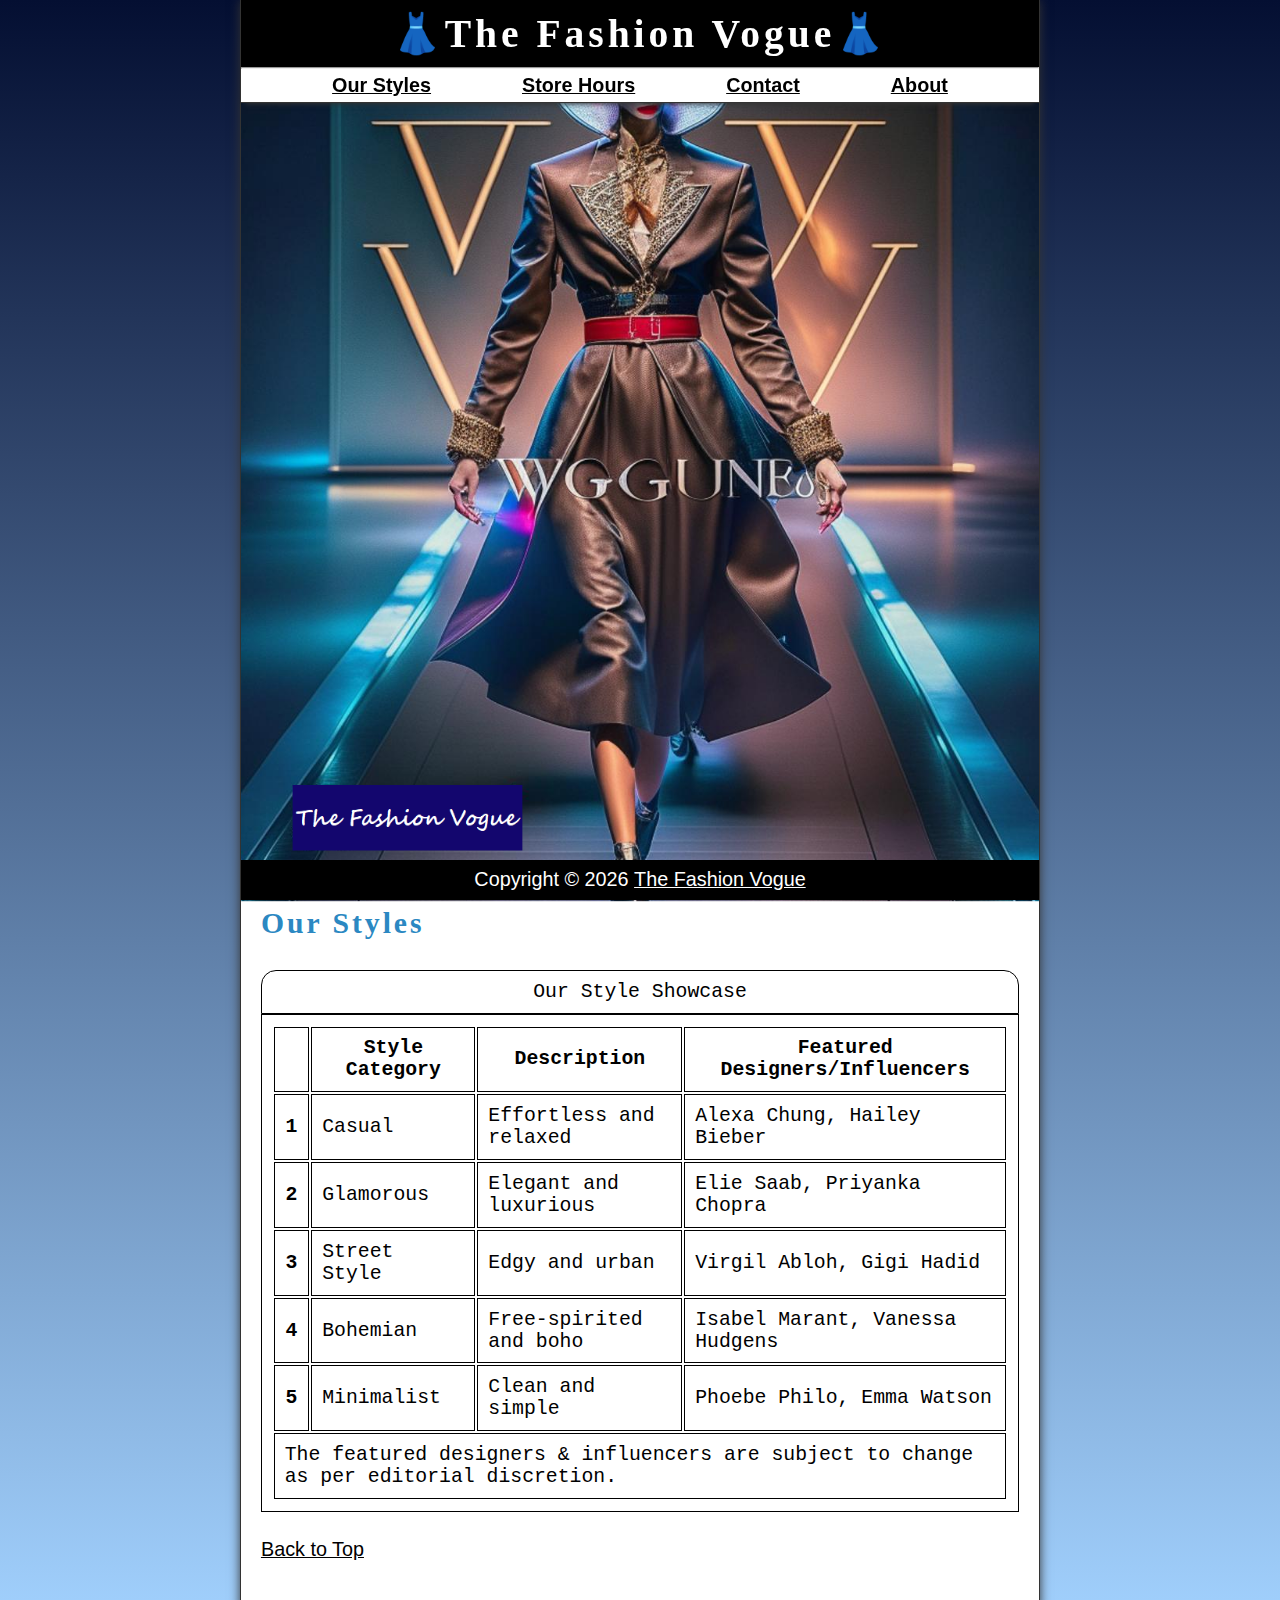
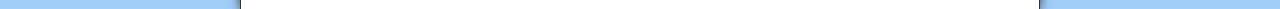
<file: index.html>
<!DOCTYPE html>

<html lang="en">
    <head>
        <meta charset="UTF-8">
        <meta name="viewport" content="width=device-width, initial-scale=1.0">
        <meta name="author" content="Amruta Kothawade">
        <meta name="Description" content="The Fashion Vogue">
        <title>thefashionvogue</title>
        <link rel="stylesheet" href="main.css" type="text/css">
        <script src="main.js" defer></script>
    </head>
    <body>
        <header class="header">
        <h1 class="header__h1">The Fashion Vogue</h1>
        <hr>
        <nav class="header__nav">
            <ul class="header__ul">
                <li>
                    <a href="#styles">Our Styles</a>
                    <br>
                </li>
                <li>
                    <a href="storeHours.html">Store Hours</a>
                    <br>
                </li>
                <li>
                    <a href="contact.html">Contact</a>
                    <br>
                </li>
                <li>
                    <a href="AboutTFV.html">About</a>
                    <br>
                </li>
            </ul>
        </nav>
    </header>

    <section class="hero">
        <h2 class="hero__h2">Bienvenue!</h2>
        <figure>
            <img src="img/vogue2.png" alt="Vogue image" title="The Vogue" width="1000" height="667">
            <figcaption class="offscreen">The Vogue World</figcaption>
        </figure>
    </section>

    <main class="main">
        
    <article id="styles" class="main_article">
    <h2>Our Styles</h2>
    <table>
        <caption>Our Style Showcase</caption>
        <thead>
            <tr>
                <th>&nbsp;</th>
                <th scope="col">Style Category</th>
                <th scope="col">Description</th>
                <th scope="col">Featured Designers/Influencers</th>
            </tr>
        </thead>
        <tbody>
            <tr>
                <th scope="row">1</th>
                <td>Casual</td>
                <td>Effortless and relaxed</td>
                <td>Alexa Chung, Hailey Bieber</td>
            </tr>
            <tr>
                <th scope="row">2</th>
                <td>Glamorous</td>
                <td>Elegant and luxurious</td>
                <td>Elie Saab, Priyanka Chopra</td>
            </tr>
            <tr>
                <th scope="row">3</th>
                <td>Street Style</td>
                <td>Edgy and urban</td>
                <td>Virgil Abloh, Gigi Hadid</td>
            </tr>
            <tr>
                <th scope="row">4</th>
                <td>Bohemian</td>
                <td>Free-spirited and boho</td>
                <td>Isabel Marant, Vanessa Hudgens</td>
            </tr>
            <tr>
                <th scope="row">5</th>
                <td>Minimalist</td>
                <td>Clean and simple</td>
                <td>Phoebe Philo, Emma Watson</td>
            </tr>
        </tbody>
        <tfoot>
            <tr>
                <td colspan="4">The featured designers &amp; influencers are subject to change as per editorial discretion.</td>
            </tr>
        </tfoot>
    </table>
    </article>
    <br>
    <p>
        <a href="#">Back to Top</a>
        
    </p> 
    </main>
        <footer class="footer">
            <p>
                <span class="nowrap">Copyright &copy; <time id="year"></time> </span>
                <span class="nowrap"><a href="about.html">The Fashion Vogue</a></span>
            </p> 
        </footer>   
</body>
</html>
</file>
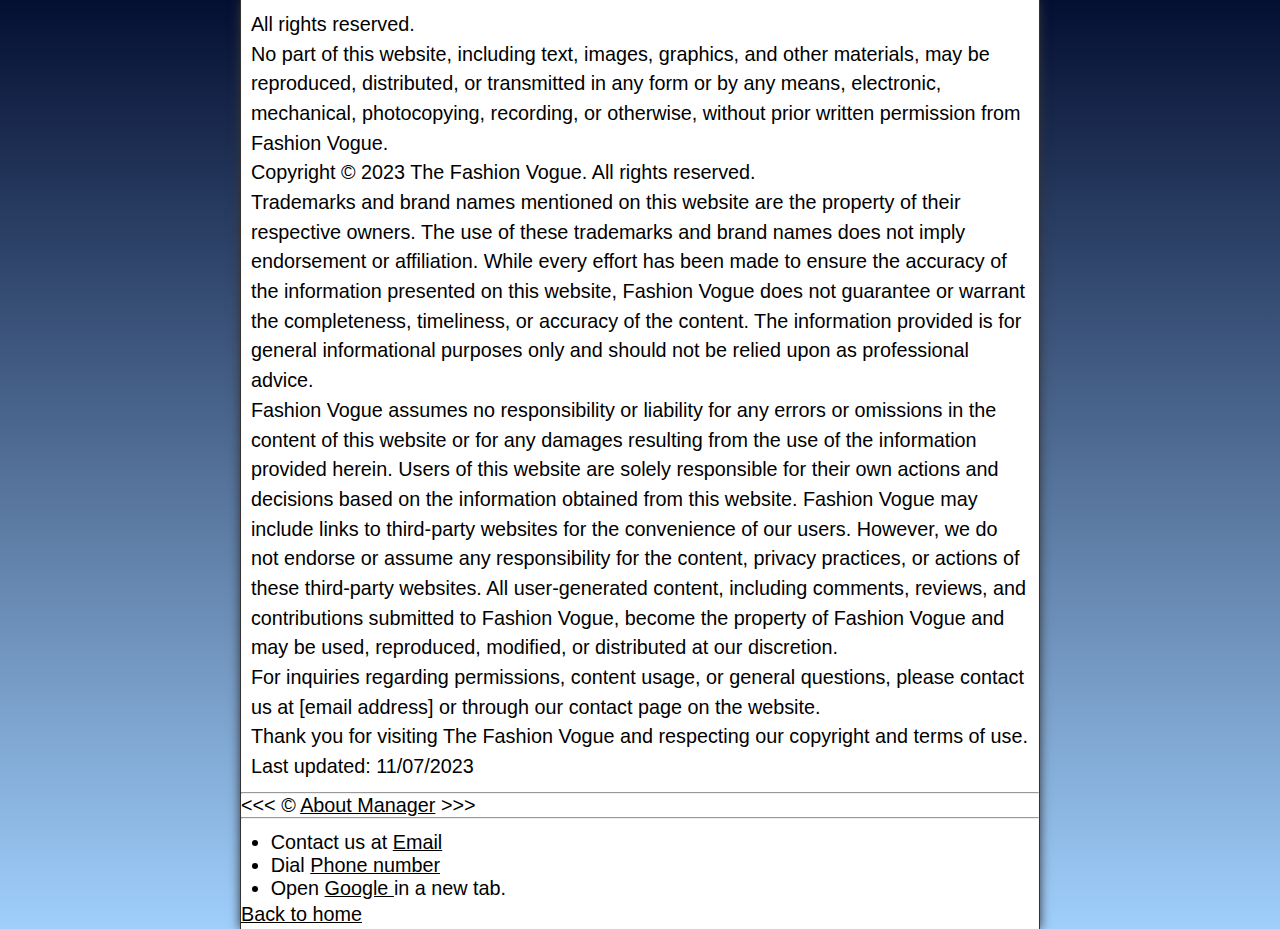
<file: about.html>
<!DOCTYPE html>
<html lang="en">

    <head>
        <meta charset="UTF-8">
        <meta name="author" content="Amruta Kothawade">
        <meta name="Description" content="The Fashion Vogue">
        <title>The Fashion Vogue</title>
        <link rel="stylesheet" href="main.css" type="text/css">    
    </head>
    <body>
    <p class="About_rights">

All rights reserved. <br>No part of this website, including text, images, graphics, and other materials, may be reproduced, distributed, or transmitted in any form or by any means, electronic, mechanical, photocopying, recording, or otherwise, without prior written permission from Fashion Vogue.
<br>
Copyright © 2023 The Fashion Vogue. All rights reserved.
<br>
Trademarks and brand names mentioned on this website are the property of their respective owners. The use of these trademarks and brand names does not imply endorsement or affiliation.
While every effort has been made to ensure the accuracy of the information presented on this website, Fashion Vogue does not guarantee or warrant the completeness, timeliness, or accuracy of the content. The information provided is for general informational purposes only and should not be relied upon as professional advice.
<br>
Fashion Vogue assumes no responsibility or liability for any errors or omissions in the content of this website or for any damages resulting from the use of the information provided herein. Users of this website are solely responsible for their own actions and decisions based on the information obtained from this website.
Fashion Vogue may include links to third-party websites for the convenience of our users. However, we do not endorse or assume any responsibility for the content, privacy practices, or actions of these third-party websites.
All user-generated content, including comments, reviews, and contributions submitted to Fashion Vogue, become the property of Fashion Vogue and may be used, reproduced, modified, or distributed at our discretion.
<br>
For inquiries regarding permissions, content usage, or general questions, please contact us at [email address] or through our contact page on the website.
<br>
Thank you for visiting The Fashion Vogue and respecting our copyright and terms of use.
<br>
Last updated: 11/07/2023
        </p>
        
        <hr>
        &lt;&lt;&lt; &copy; <a href="aboutManager.html">About Manager</a> &gt;&gt;&gt;
        <hr>

        <ul class="About_ul">
            <li>          <!--email-->
                Contact us at <a href="mailto:random@email.com">Email</a>
            </li>
            <li>          <!--phone-->
                Dial <a href="tel:+1234567890">Phone number</a>
            </li>
            <li>
                Open <a href="https://www.google.com/" target="_blank">Google </a>in a new tab.
            </li>
        </ul>
        <p class="back_to_home">
            <a href="/">Back to home</a>                <!--link back to the root of your website-->
        </p>
    </body>
</html>
</file>
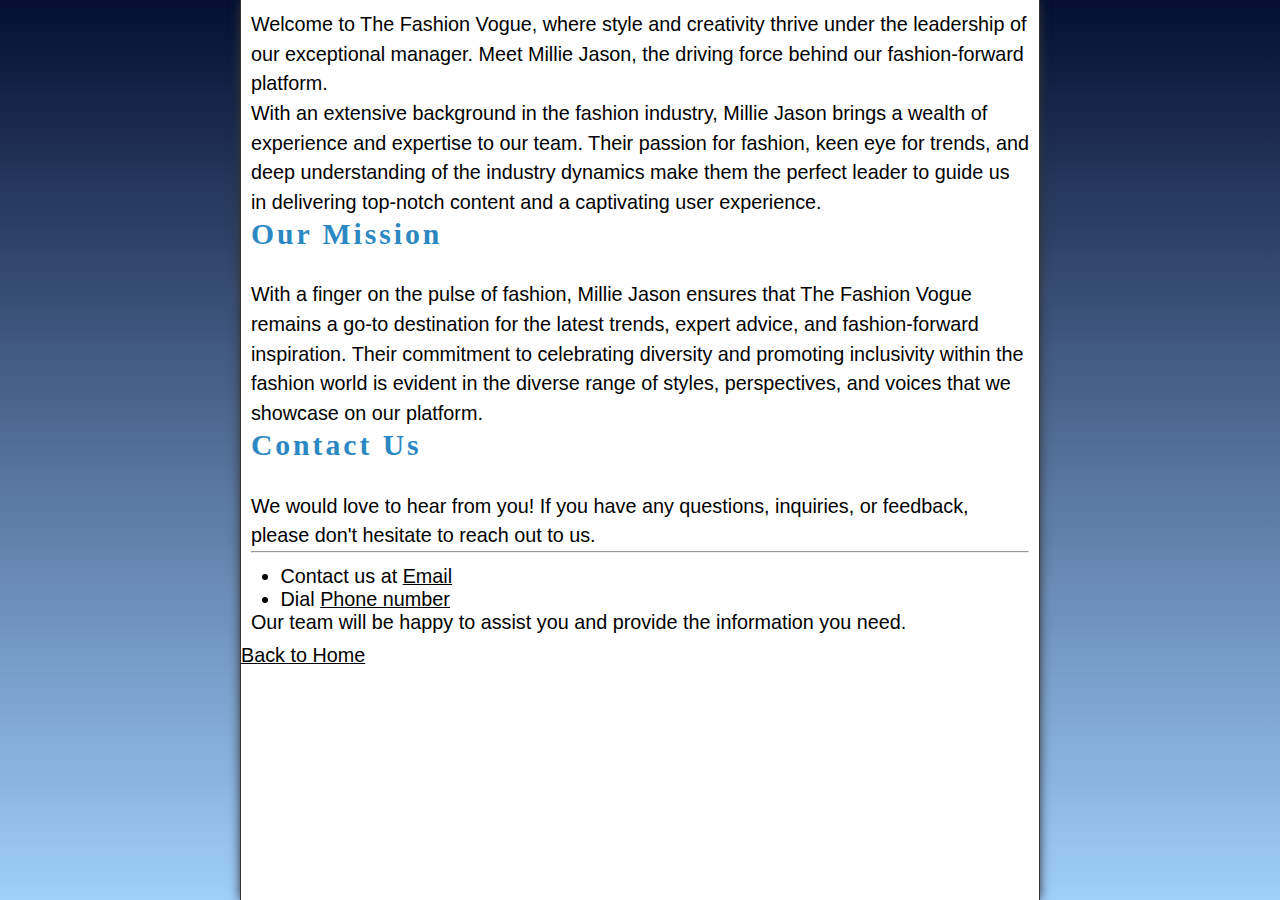
<file: aboutManager.html>
<!DOCTYPE html>
<html>
    <head>
        <meta charset="UTF-8">
        <meta name="author" content="Amruta Kothawade">
        <meta name="Description" content="The Fashion Vogue">
        <title>thefashionvogue</title>
        <title>About Us</title>
        <link rel="stylesheet" href="main.css" type="text/css">
    </head>
    <body>
        <main class="AboutManagerIntro">
        <section>
            <p>
                Welcome to The Fashion Vogue, where style and creativity thrive under the leadership of our exceptional manager. 
                Meet Millie Jason, the driving force behind our fashion-forward platform.
            </p>
        </section>
        <section>
            <p>
                With an extensive background in the fashion industry, Millie Jason brings a wealth of experience and expertise to our team. 
                Their passion for fashion, keen eye for trends, and deep understanding of the industry dynamics make them the perfect leader to guide us in delivering top-notch content and a captivating user experience.
            </p>
        </section>
        <section>
            <h2>Our Mission</h2>
            <p>
                With a finger on the pulse of fashion, Millie Jason ensures that The Fashion Vogue remains a go-to destination for the latest trends, expert advice, and fashion-forward inspiration. 
                Their commitment to celebrating diversity and promoting inclusivity within the fashion world is evident in the diverse range of styles, perspectives, and voices that we showcase on our platform.
            </p>
        </section>
        <section>
            <h2>Contact Us</h2>
            <p>
                We would love to hear from you! If you have any questions, inquiries, or feedback, please don't hesitate to reach out to us.
                <hr>

        <ul class="AboutManager">
            <li>          <!--email-->
                Contact us at <a href="mailto:random@email.com">Email</a>
            </li>
            <li>          <!--phone-->
                Dial <a href="tel:+1234567890">Phone number</a>
            </li>
        </ul>
                Our team will be happy to assist you and provide the information you need.
            </p>
        </section>
    </main>
    <footer>
        <a href="/">Back to Home</a>
    </footer>
</body>
</html>
</file>
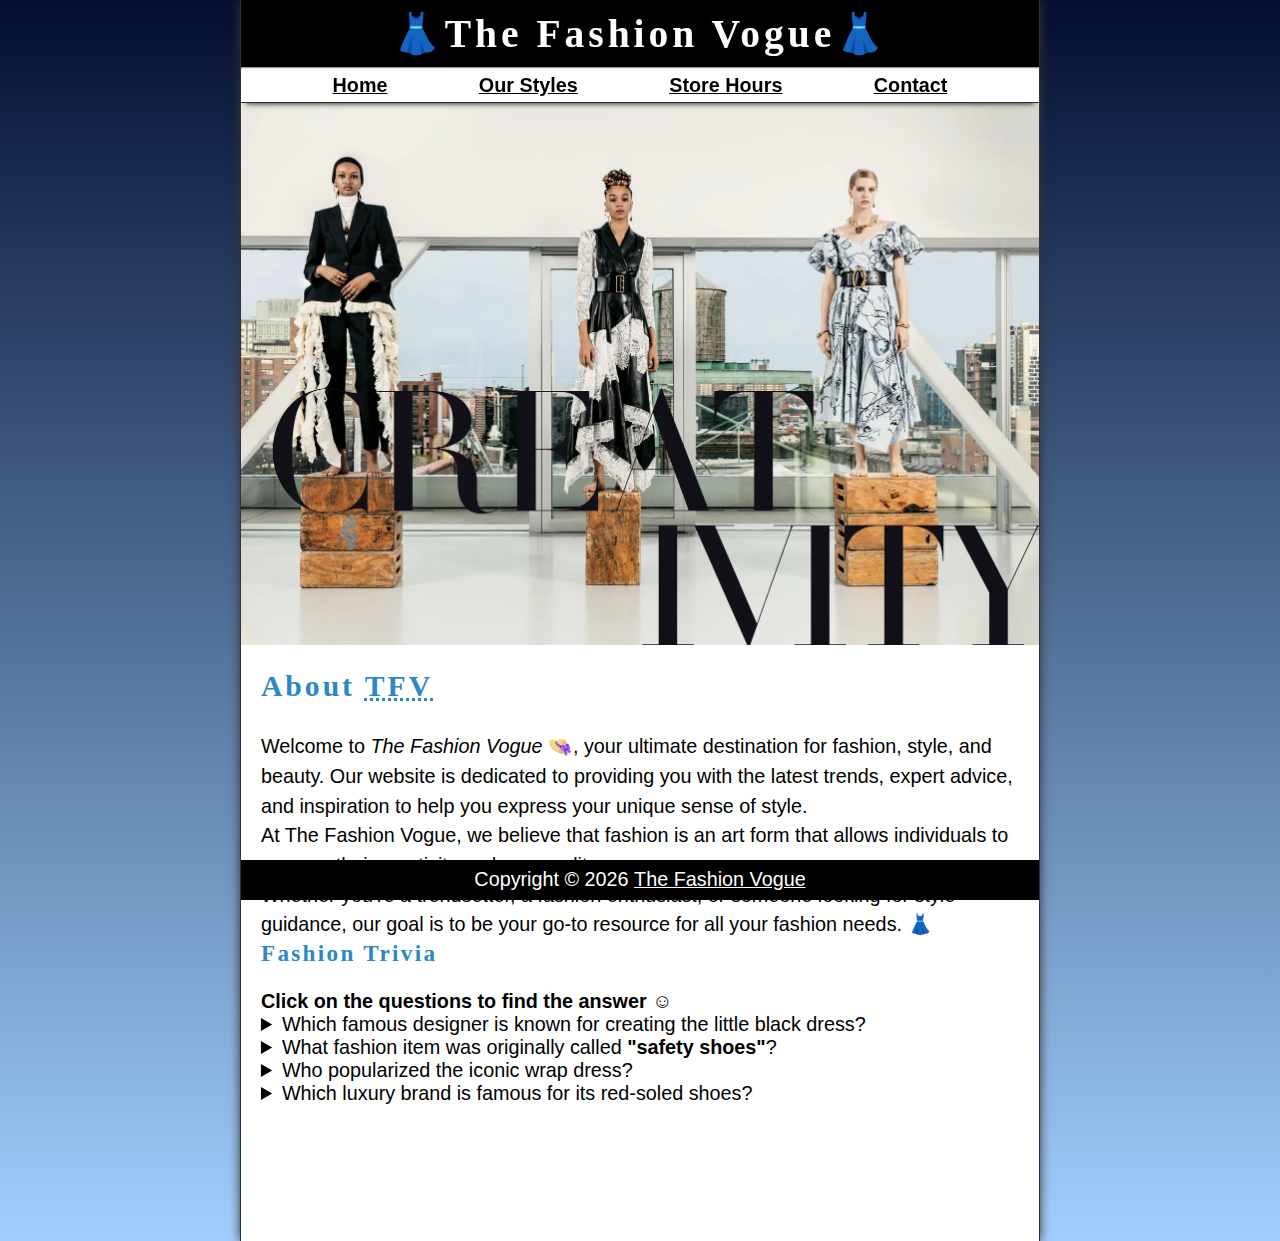
<file: AboutTFV.html>
<!DOCTYPE html>
<html lang="en">
    <head>
        <meta charset="UTF-8">
        <meta name="viewport" content="width=device-width, initial-scale=1.0">
        <meta name="author" content="Amruta Kothawade">
        <meta name="Description" content="The Fashion Vogue">
        <title>The Fashion Vogue</title>
        <link rel="stylesheet" href="main.css" type="text/css">
        <script src="main.js" defer></script>
    </head>
<body>
    <header class="header">
        <h1 class="header__h1">The Fashion Vogue</h1>
        <hr>
        <nav class="header__nav">
            <ul class="header__ul">
                <li>
                    <a href="/">Home</a>
                    <br>
                </li>
                <li>
                    <a href="/#styles">Our Styles</a>
                    <br>
                </li>
                <li>
                    <a href="storeHours.html">Store Hours</a>
                    <br>
                </li>
                <li>
                    <a href="contact.html">Contact</a>
                    <br>
                </li>
            </ul>
        </nav>
    </header>

    <section class="hero">
        <figure>
            <img src="img/fashion.webp" alt="Fashion" title="The Vogue Fashion" width="1000" height="667">
            <figcaption class="offscreen">Its Time to Fashion the Future</figcaption>
        </figure>
    </section>

    <main class="main">
        <article id="about" class="main__article about">
            <h2>About <abbr title="The Fashion Vogue">TFV</abbr></h2>
            <p>
                Welcome to <em>The Fashion Vogue</em> 👒, your ultimate destination for fashion, style, and beauty.
                Our website is dedicated to providing you with the latest trends, expert advice, and inspiration to help you express your unique sense of style.
                <br>
                At The Fashion Vogue, we believe that fashion is an art form that allows individuals to express their creativity and personality. 
                <br>
                Whether you're a trendsetter, a fashion enthusiast, or someone looking for style guidance, our goal is to be your go-to resource for all your fashion needs. 👗
            </p>
        <aside class="about_trivia">
            <h3>Fashion Trivia</h3>
            <h4>Click on the questions to find the answer ☺</h4>
            <details>
                <summary>
                    Which famous designer is known for creating the little black dress?
                </summary>
                <p class="about__trivia-answer">Coco Chanel. (Source: <cite><a href="https://www.google.com/search?q=Which+famous+designer+is+known+for+creating+the+little+black+dress%3F+Answer%3A+Coco+Chanel.&rlz=1C1CHZN_enIN958IN958&oq=Which+famous+designer+is+known+for+creating+the+little+black+dress%3F+Answer%3A+Coco+Chanel.&gs_lcrp=EgZjaHJvbWUyBggAEEUYOdIBBzkzM2owajeoAgCwAgA&sourceid=chrome&ie=UTF-8" target="_blank">Wikipedia</a></cite>)</p>
                </details>
                <details>
                    <summary>
                        What fashion item was originally called <strong>"safety shoes"</strong>?
                    </summary>
                    <p class="about__trivia-answer">High Heels.</p>
                </details>
                <details>
                    <summary>
                        Who popularized the iconic wrap dress?
                    </summary>
                    <p class="about__trivia-answer">Diane von Furstenberg.</p>
                </details>
                <details>
                    <summary>
                        Which luxury brand is famous for its red-soled shoes?
                    </summary>
                    <p class="about__trivia-answer">Christian Louboutin.</p>
                </details>
        </aside>
    </article>
    </main>

    <footer class="footer">
        <p>
            <span class="nowrap">Copyright &copy; <time id="year"></time> </span>
            <span class="nowrap"><a href="about.html">The Fashion Vogue</a></span>
        </p> 
    </footer> 
</body>
</html>
</file>
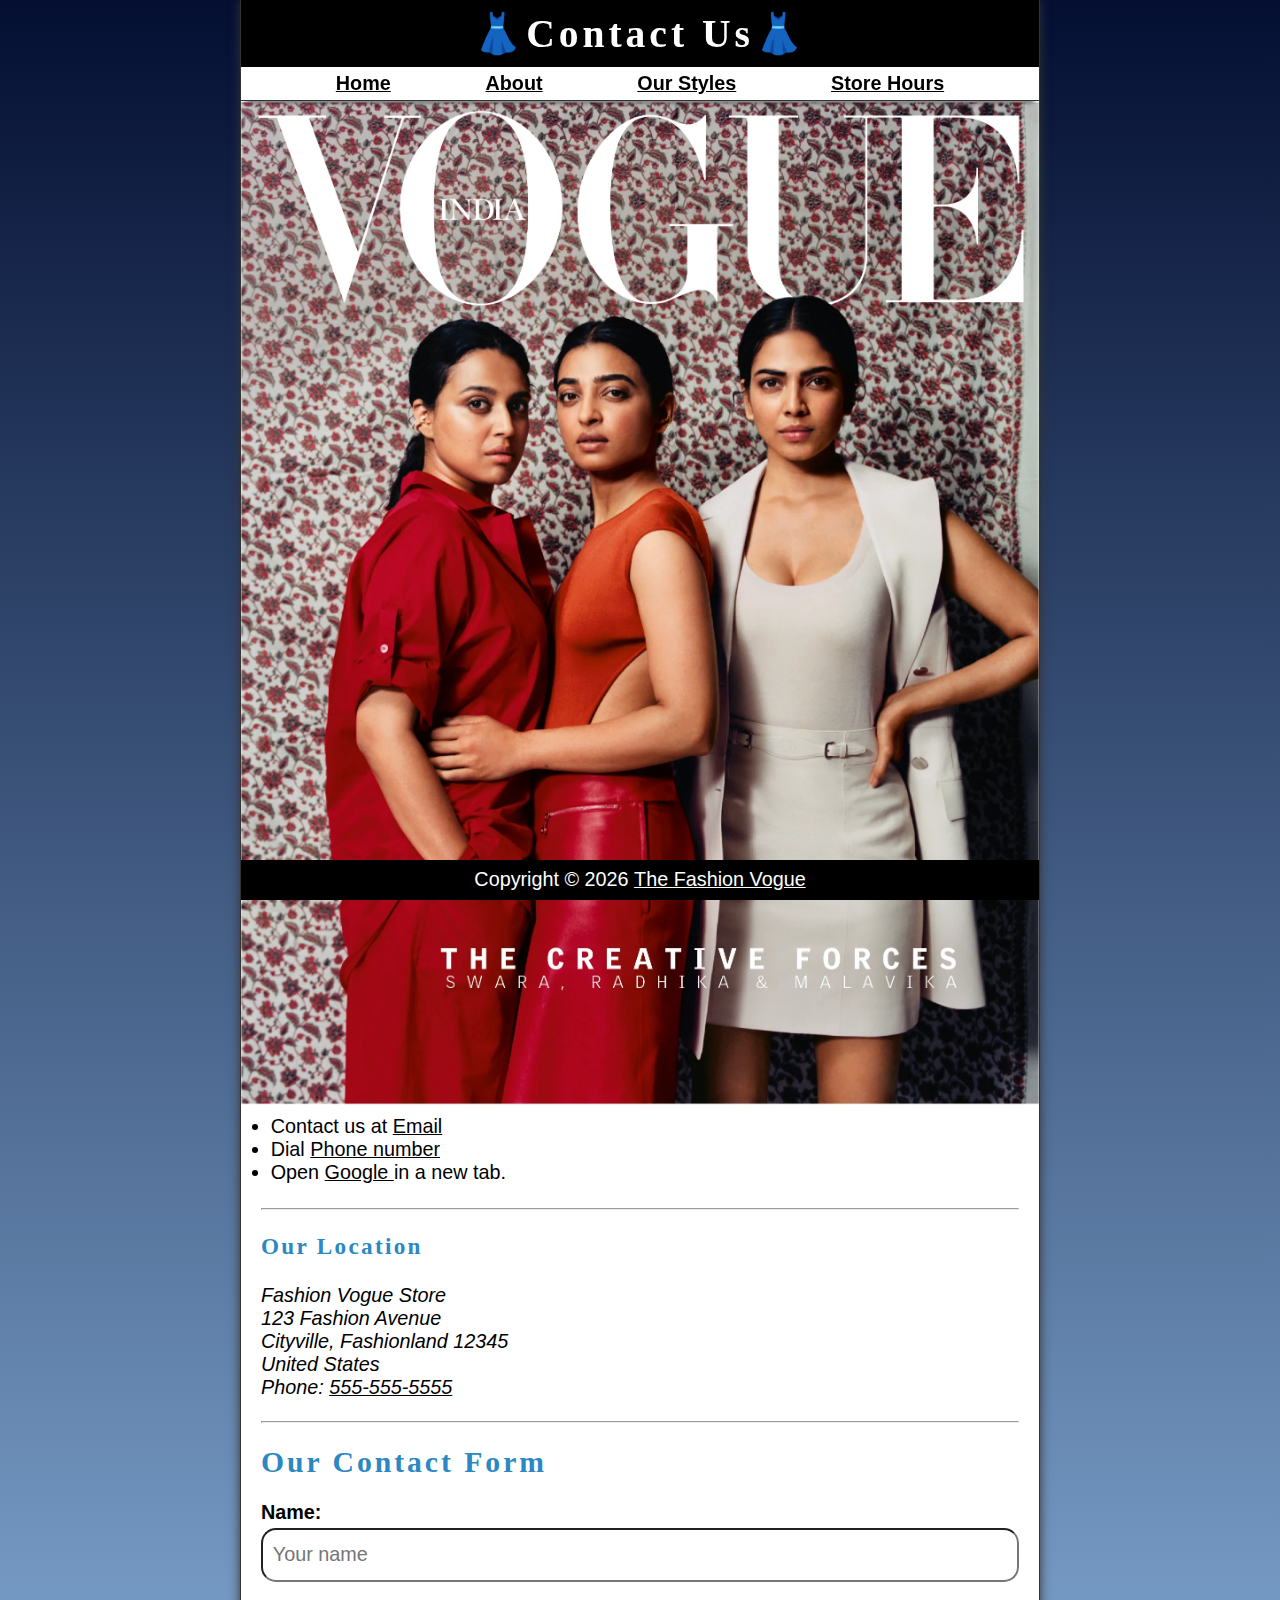
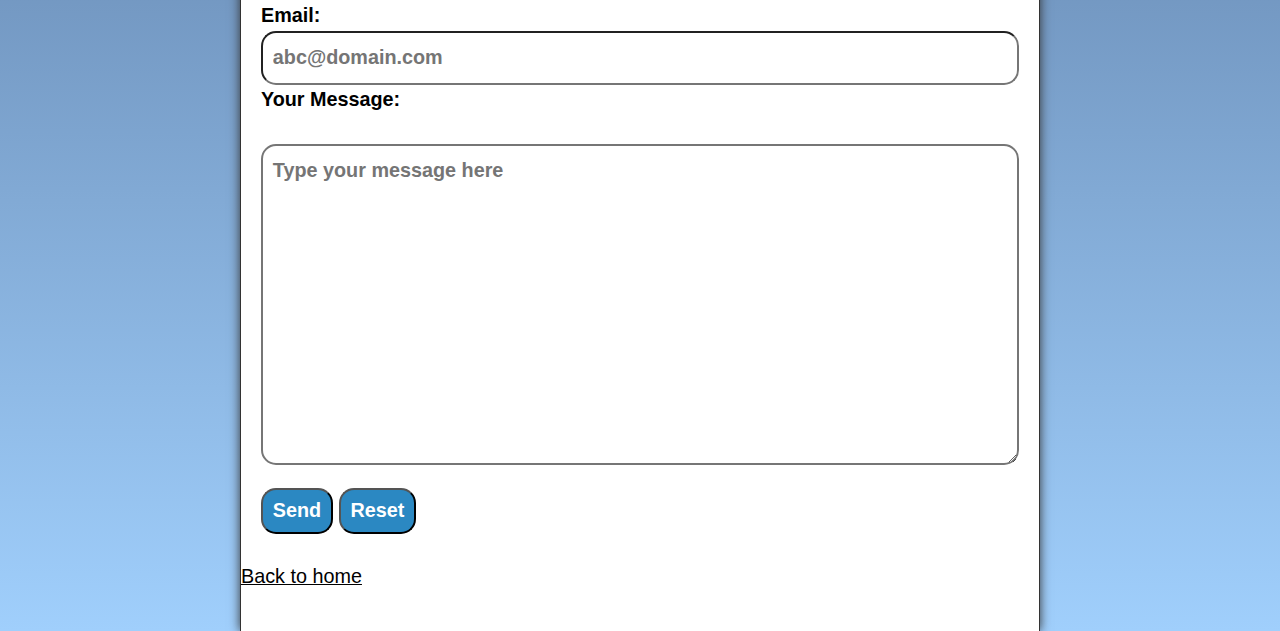
<file: contact.html>
<!DOCTYPE>
<html lang="en">
    <head>
        <meta charset="UTF-8">
        <meta name="viewport" content="width=device-width, initial-scale=1.0">
        <meta name="author" content="Amruta Kothawade">
        <meta name="Description" content="Contact Information for TFV">
        <title>Contact Us</title>
        <link rel="stylesheet" href="main.css" type="text/css">
        <script src="main.js" defer></script>
    </head>
    <body>
        <header class="header">
        <h1 class="header__h1">Contact Us</h1>
        <nav class="header__nav">
            <ul class="header__ul">
                <li>
                    <a href="/">Home</a>
                </li>
                <li>
                    <a href="AboutTFV.html">About</a>
                </li>
                <li>
                    <a href="/#styles">Our Styles</a>
                </li>
                <li>
                    <a href="storeHours.html">Store Hours</a>
                </li>
            </ul>
        </nav>
    </header>

    <section>
        <figure>
            <img src="img/vog.webp" alt="Vogue Creativity" title="Vogue Creativity" width="1000" height="649">
            <figcaption class="offscreen">
                Vogue Creativity
            </figcaption>
        </figure>
    </section>
        <p>
            <ul class="contact_ul">
                <li>          <!--email-->
                    Contact us at <a href="mailto:random@email.com">Email</a>
                </li>
                <li>          <!--phone-->
                    Dial <a href="tel:+1234567890">Phone number</a>
                </li>
                <li>
                    Open <a href="https://www.google.com/" target="_blank">Google </a>in a new tab.
                </li>
            </ul>            
        </p>
        <main class="main">
            <article class="main__article">
                <hr>
                <h3 class="location__h3">Our Location</h3>
                <p>
                    <address>
                        Fashion Vogue Store<br>
                        123 Fashion Avenue<br>
                        Cityville, Fashionland 12345<br>
                        United States
                        <br>
                        Phone: <a href="tel:+5555555555">555-555-5555</a>
                    </address>
                </p>
                </article>
                <hr>
        <article class="main__article contact">
        <h2 class="contact__h2">Our Contact Form</h2>
        <form action="https://httpbin.org/get" method="get" class="contact__form">
            <fieldset class="contact__fieldset">
                <legend class="offscreen">Send us a message</legend>
                <p class="contact__p">
                    <label class="contact__label" for="name">Name:</label>
                    <input class="contact__input" type="text" name="name" id="name" placeholder="Your name" autocomplete="on" required>
                </p>
                <p class="contact__label">
                    <label class="contact__label" for="email">Email:</label>
                    <input class="contact__input" type="email" name="email" id="email" placeholder="abc@domain.com" autocomplete="on" required>
                </p>
                <p class="contact__label">
                    <label class="contact__label" for="message">Your Message:</label>
                    <br>
                    <textarea class="contact__textarea" name="message" id="message" cols="30" rows="10" placeholder="Type your message here"></textarea>
                </p>
            </fieldset>
            <br>
            <button class="contact__button" type="submit">Send</button>
            <button class="contact__button" type="reset">Reset</button>
        </form>
    </article>
    </main>
        <p>
            <a href="/">Back to home</a>                <!--link back to the root of your website-->
        </p>
        <footer class="footer">
            <p>
                <span class="nowrap">Copyright &copy; <time id="year"></time> </span>
                <span class="nowrap"><a href="about.html">The Fashion Vogue</a></span>
            </p> 
        </footer> 
    </body>
</html>
</file>
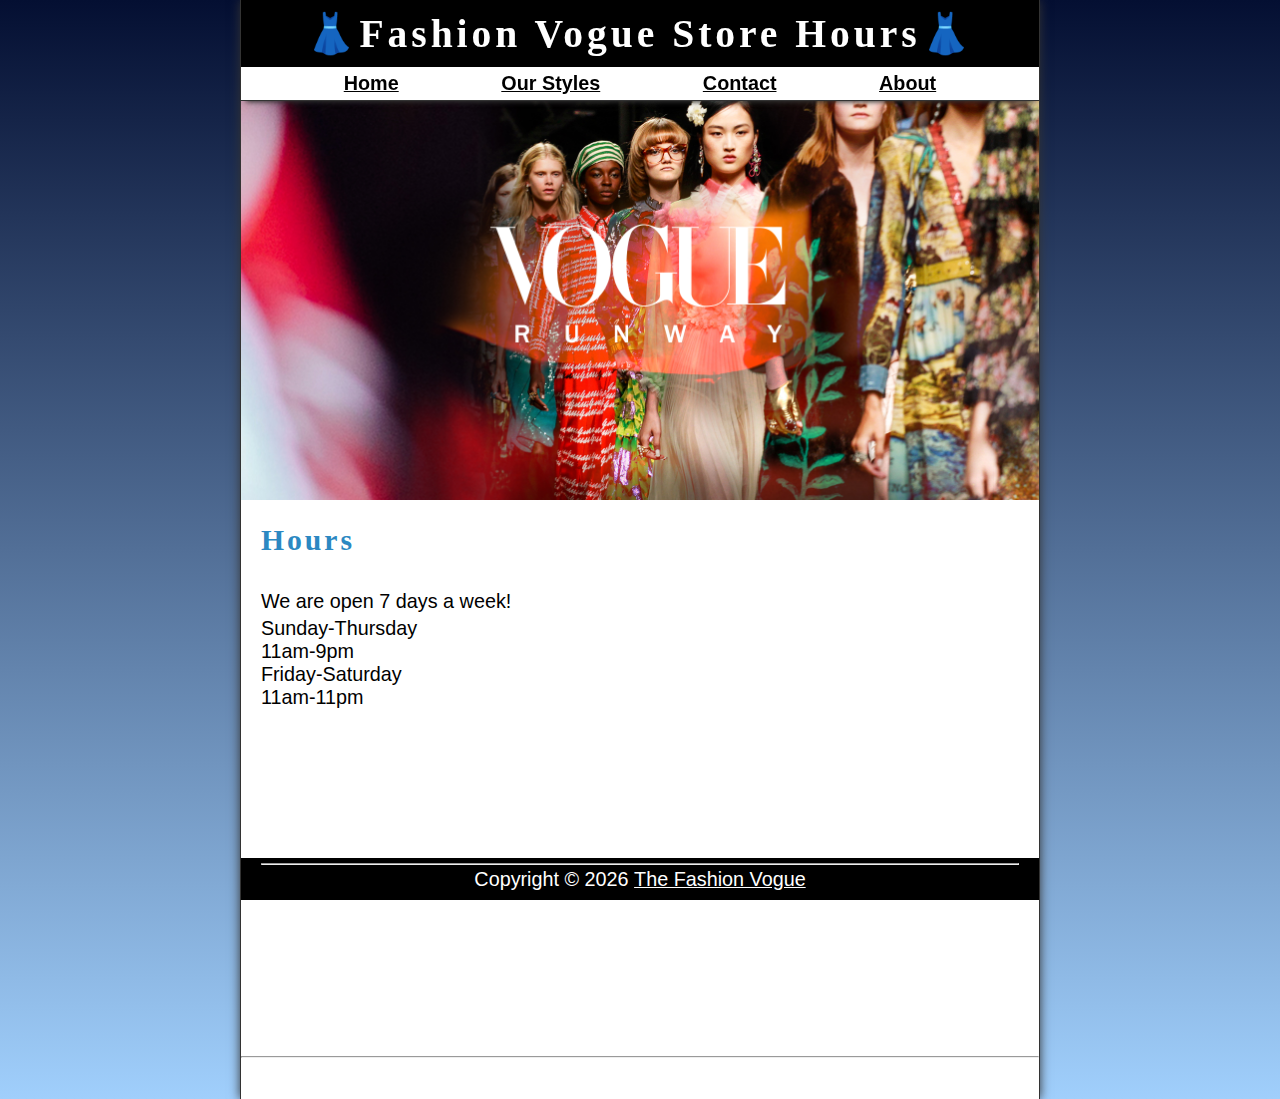
<file: storeHours.html>
<!DOCTYPE>
<html lang="en">
    <head>
        <meta charset="UTF-8">
        <meta name="viewport" content="width=device-width, initial-scale=1.0">
        <meta name="author" content="Amruta Kothawade">
        <meta name="Description" content="The Fashion Vogue hours">
        <title>TFV hours</title>
        <link rel="stylesheet" href="main.css" type="text/css">
        <script src="main.js" defer></script>
    </head>
    <body>
        <header class="header">
            <h1 class="header__h1">Fashion Vogue Store Hours</h1>
            <nav class="header__nav">
                <ul class="header__ul">
                    <li>
                        <a href="/">Home</a>
                    </li>
                    <li>
                        <a href="/#styles">Our Styles</a>
                    </li>
                    <li>
                        <a href="contact.html">Contact</a>
                    </li>
                    <li>
                        <a href="AboutTFV.html">About</a>
                    </li>
                </ul>
            </nav>
        </header>
        <section class="hero">
            <figure>
                <img src="img/voguerunway.jpg" alt="Vogue runway" title="The Vogue Runway" width="1000" height="667">
                <figcaption class="offscreen">The Vogue Runway</figcaption>
            </figure>
        </section>

        <main class="main">
        <article class="main__article">
            <h2>Hours</h2>
            <p>We are open 7 days a week!</p>  
            <dl>
                <dt>Sunday-Thursday</dt>
                <dd>11am-9pm</dd>
                <dt>Friday-Saturday</dt>
                <dd>11am-11pm</dd>
            </dl>  
            </article>
        </main>
        <hr>
        <footer class="footer">
            <hr>
            <p>
                <span class="nowrap">Copyright &copy; <time id="year"></time> </span>
                <span class="nowrap"><a href="about.html">The Fashion Vogue</a></span>
            </p> 
        </footer> 
    </body>

</html>
</file>
<file: main.css>
a:hover, a:active {
    color: #9cc6ed;
}


table, tr, td, th, caption{
    border: 1px solid  #000000;
    font-family: 'Courier New', courier, monospace;
    padding: 0.5rem;    
}

caption {
    border-top-left-radius: var(--BORDER-RADIUS);
    border-top-right-radius: var(--BORDER-RADIUS);
}

*,
*::after,
*::before {
    margin: 0;
    padding: 0;
    box-sizing: border-box;
}

img{
    display: block;
    max-width: 100%;
    height: auto;
}

input, button, textarea {
    font: inherit;
}

:root {
    --FF: "Nunito", sans-serif;
    --FF-HEADINGS: "Fugaz One", cursive;
    --FS: clamp(1rem, 2.2vh, 1.5rem);

    --BGCOLOR: #040f32;
    --BGCOLOR-FADE: rgb(160, 207, 252);
    --BGIMAGE: linear-gradient(to bottom, var(--BGCOLOR), var(--BGCOLOR-FADE));
    --BODY-BGCOLOR: #fff;
    --FONT-COLOR: #000;
    --BORDER-COLOR: #333;
    --HIGHLIGHT-COLOR: rgb(43, 136, 194);
    --LINK-COLOR: #000;
    --LINK-HOVER: #225f98;
    --LINK-ACTIVE: #040f32;
    --HEADER-BGCOLOR: #000;
    --HEADER-COLOR: #fff;
    --NAV-BGCOLOR: #fff;
    --HERO-BGCOLOR: rgba(31, 172, 188, 0.75); 
    --HERO-COLOR: #fff;
    --BUTTON-COLOR: #FFF;

    --BORDERS: 1px solid var(--BORDER-COLOR);
    --BORDER-RADIUS: 15px;

    --PADDING-TB: 0.25em;
    --PADDING-SIDE: 2.5%;

    --MARGIN: clamp(1em, 2.5vh, 1.5em) 0;  
}

@media (prefers-color-scheme: dark) {
    :root {
        --BGCOLOR: #000;
        --BGCOLOR-FADE: gray;
        --BODY-BGCOLOR: #333;
        --HEADER-COLOR: whitesmoke;
        --NAV-BGCOLOR: rgb(20, 20, 20);
        --HERO-COLOR: #333;
        --BODY-COLOR: #333;
        --FONT-COLOR: whitesmoke;
        --HIGHLIGHT-COLOR: whitesmoke;
        --BORDER-COLOR: whitesmoke;
        --LINK-COLOR: whitesmoke;
        --LINK-HOVER: rgb(160, 160, 244);
        --BUTTON-COLOR: #000;
    }
}

.offscreen {
    position: absolute;
    left: -10000px;
}

.nowrap {
    white-space: nowrap;
}

.center {
    text-align: center;
}

html {
    scroll-behavior: smooth;
    font-size: var(--FS);
    font-family: var(--FF);
    background-color: var(--BGCOLOR);
    background-image: var(--BGIMAGE);
}

body {
    background-color: var(--BODY-BGCOLOR);
    color: var(--FONT-COLOR);
    min-height: 100vh;
    max-width: 800px;
    margin: 0 auto;
    border-left: var(--BORDERS);
    border-right: var(--BORDERS);
    box-shadow: 0 0 10px var(--BORDER-COLOR);
}

h1, h2, h3 {
    font-family: var(--FF-HEADINGS);
    letter-spacing: 0.1em;
}

h2, h3 {
    margin-bottom: 1em;
    color: var(--HIGHLIGHT-COLOR);
}

p {
    line-height: 1.5;
}

a:any-link {
    color: var(--LINK-COLOR);
}

a:hover, a:focus-visible {
    color: var(--LINK-HOVER);
}

a:active {
    color: var(--LINK-ACTIVE);
}

.header {
    position: sticky;
    top: 0;
    z-index: 1;
}

.header__h1 {
    text-align: center;
    background-color: var(--HEADER-BGCOLOR);
    color: var(--HEADER-COLOR);
    padding: var(--PADDING-TB) var(--PADDING-SIDE);
}

.header__nav {
    background-color: var(--NAV-BGCOLOR);
    border-bottom: var(--BORDERS);
    font-weight: bold;
    box-shadow: 0 6px 5px -5px var(--BORDER-COLOR);
}

.header__ul {
    padding: var(--PADDING-TB) var(--PADDING-SIDE);
    list-style-type: none;
    display: flex;
    justify-content: space-evenly;
    gap: 1rem; 
}

.hero {
    position: relative;
}

.hero__h2 {
    background-color: var(--HERO-BGCOLOR);
    color: var(--HERO-COLOR);
    padding: 0.25em 0.5em;
    letter-spacing: 0.1rem;
    text-shadow: 2px 2px 5px var(--BORDER-COLOR);
    position: absolute;
    top: -100px;
    left: 20px;
    animation: showWelcome 0.5s ease-in-out 1s forwards;
}

@keyframes showWelcome {
    0% {
        top: -20px;
        transform: skew(0deg, -5deg) scaleY(0);
    }
    80% {
        top: 30px;
        transform: skew(10deg, -5deg) scaleY(1.2);
    }
    100% {
        top: 20px;
        transform: skew(-10deg, -5deg) scaleY(1);
    }
}

.footer {
    position: sticky;
    bottom: 0;
    background-color: var(--HEADER-BGCOLOR);
    color: var(--HEADER-COLOR);
    padding: var(--PADDING-TB) var(--PADDING-SIDE);
    text-align: center;
}

.footer a{
    color: #fff;
}

.footer a:hover {
    color: #5fc7e7;
}

.main {
    padding: var(--PADDING-TB) var(--PADDING-SIDE);
}

.main__article {
    scroll-margin-top: 6.5rem;
    margin: var(--MARGIN);
}

.main__article:first-child {
    margin-top: 1em;
}

.main__article:last-child {
    min-height: calc(100vh - 20rem);
}

.about__trivia {
    margin: var(--MARGIN);
}

.about__trivia-answer {
    margin: 0.5em;
}

.location__h3 {
    margin-top: 1em;
}

.contact__h2 {
    margin: 0;
}

.contact__fieldset {
    border: none;
}

.contact__p {
    margin: 1em 0;
}

.contact__label {
    display: block;
    font-weight: bold;
}

.contact__input,
.contact__textarea {
    padding: 0.5em;
    border-radius: var(--BORDER-RADIUS);
    border-width: 2px;
    width: 100%;
}

.contact__button {
    padding: 0.5em;
    border-radius: var(--BORDER-RADIUS);
    background-color: var(--HIGHLIGHT-COLOR);
    color: var(--BUTTON-COLOR);
    font-weight: bold;
}

.contact_ul {
    list-style-type: disc;
    margin: 0.5em 0 0 1.5em;
}

@media screen and (min-width: 576px) {
    .header__h1::before {
        content: ' 👗'
    }
    .header__h1::after {
        content: '👗 '
    }
}

.About_ul {
    padding-top: 0.5rem;
    list-style-type: disc;
    margin: 0.1em 0 0 1.5em;
}

.About_rights {
    padding: 0.5em;
}

.AboutManager {
    list-style-type: disc;
    margin: 0.1em 0 0 1.5em;
    padding-top: 0.5rem;
}

.AboutManagerIntro {
    padding: 0.5rem;
}
</file>
